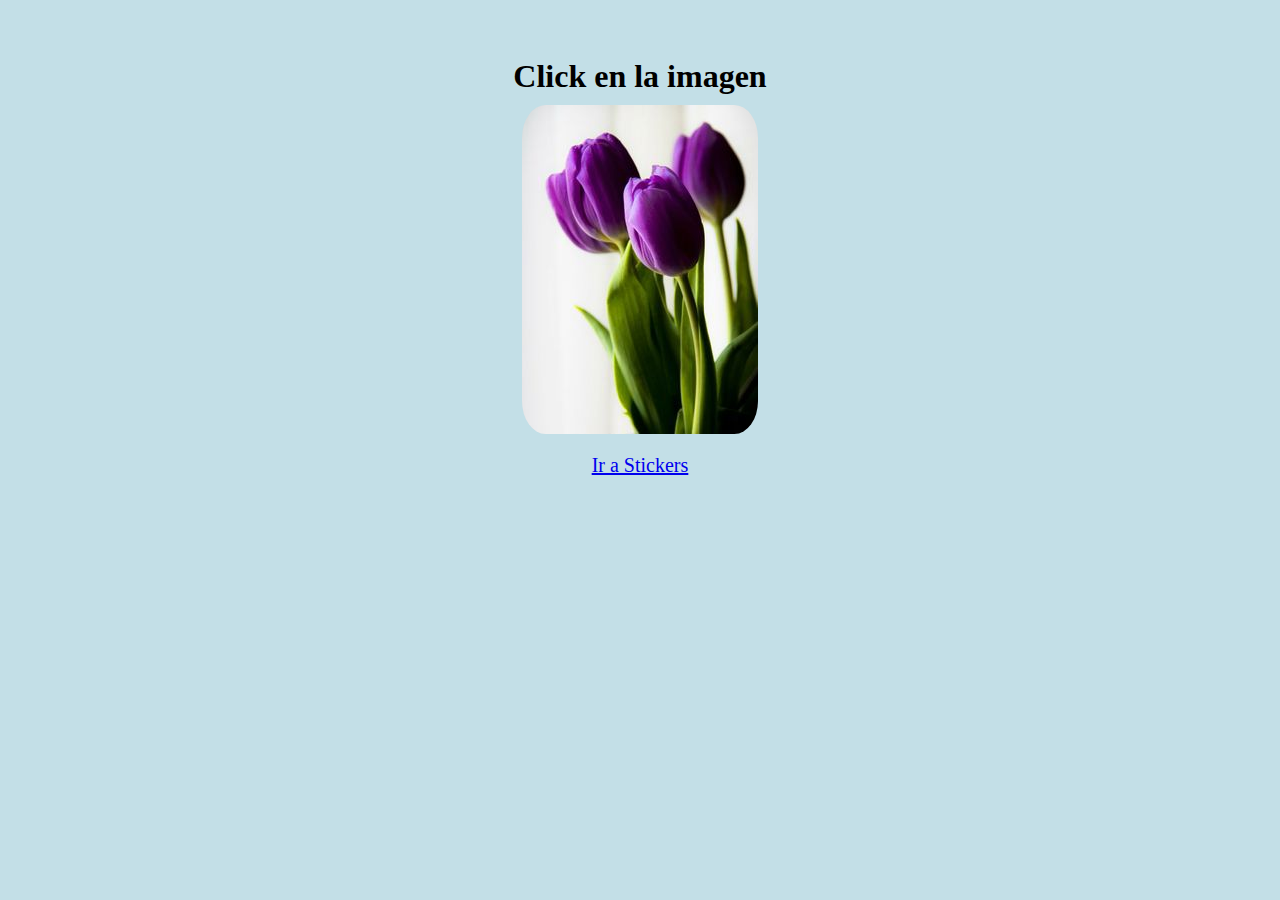
<file: index.html>
<!DOCTYPE html>
<html lang="en">

<head>
    <meta charset="UTF-8">
    <meta http-equiv="X-UA-Compatible" content="IE=edge">
    <meta name="viewport" content="width=device-width, initial-scale=1.0">
    <link rel="stylesheet" href="assets/css/style.css">
    <title>D2-JS Imagen- Borde</title>
</head>

<body>
    <div class="imagen">
        <h2>Click en la imagen</h2>
        <img src="assets/img/tulipan morado.jpg" alt="Tulipanes Morado" onclick="
        
        imagen=document.querySelector('img');
        if(imagen.style.border == 'none') {
            imagen.style.border= '2px solid red'; 
            } 
        else {
            imagen.style.border= 'none';
        }
       ">

        <a href="http://127.0.0.1:5500/index1.html" target="_blank">Ir a Stickers</a>
    </div>

    <script>

    </script>

</body>

</html>
</file>
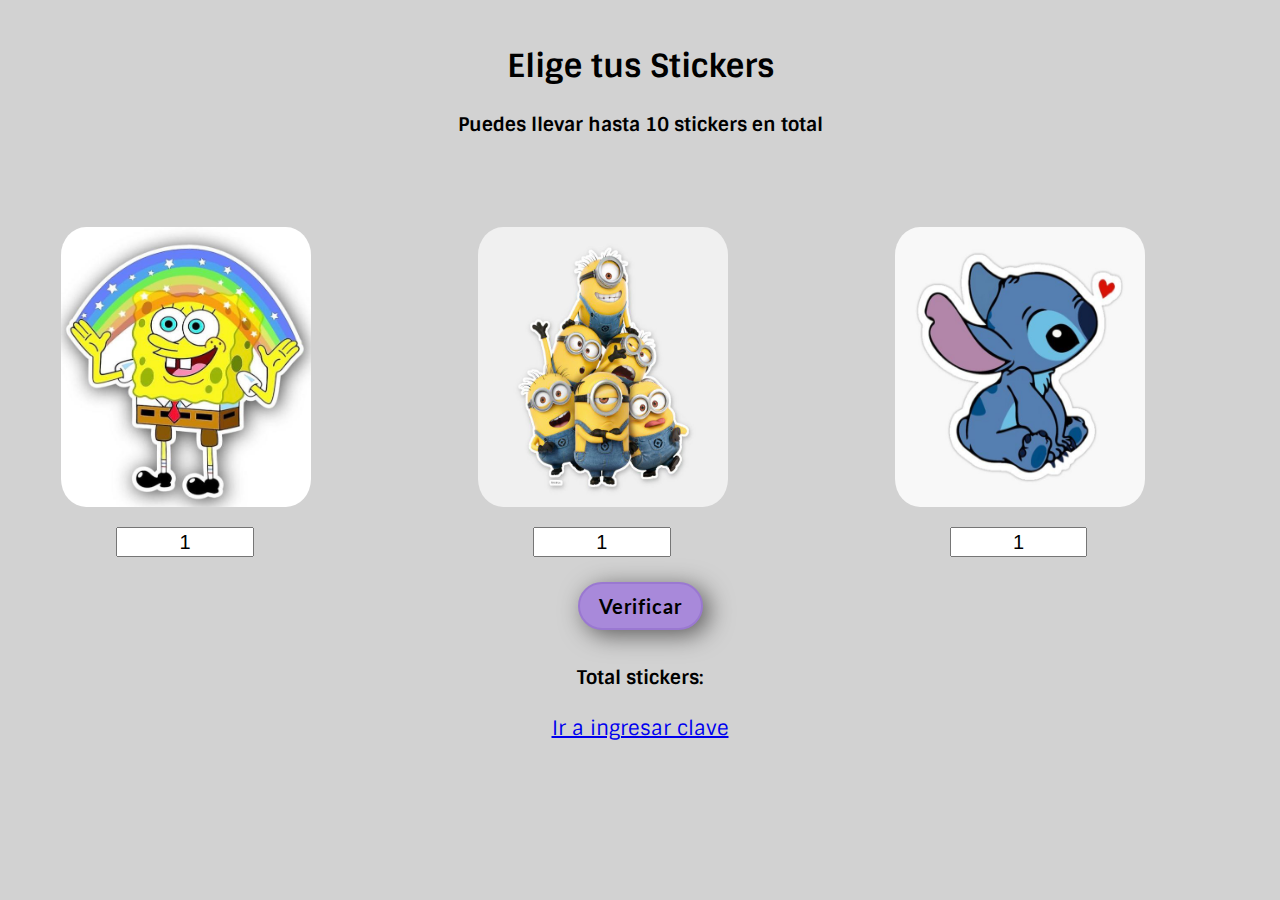
<file: index1.html>
<!DOCTYPE html>
<html lang="en">

<head>
    <meta charset="UTF-8">
    <meta http-equiv="X-UA-Compatible" content="IE=edge">
    <meta name="viewport" content="width=device-width, initial-scale=1.0">
    <link rel="stylesheet" href="assets/css/style1.css">
    <link rel="preconnect" href="https://fonts.googleapis.com">
    <link rel="preconnect" href="https://fonts.gstatic.com" crossorigin>
    <link
        href="https://fonts.googleapis.com/css2?family=Lato:ital,wght@0,300;0,400;0,700;1,300;1,400&family=Open+Sans:ital,wght@0,400;0,500;1,400&family=Raleway:wght@300;400;500&family=Roboto:ital,wght@0,100;0,300;0,400;1,300;1,400&family=Sintony:wght@400;700&display=swap"
        rel="stylesheet">
    <title>D2-JS Stickers</title>
</head>

<body>
    <header>
        <h1>Elige tus Stickers</h1>
        <h3>Puedes llevar hasta 10 stickers en total</h3>
    </header>

    <div class="container">
        <div class="section">
            <div class="card">
                <img src="assets/img/Bob_Esponja.jpg" alt="Bob_Esponja">
                <input id="cantidad1" type="text" min="1" maxlength="10" value="1">
            </div>

            <div class="card">
                <img src="assets/img/minions.jpg" alt="minions">
                <input id="cantidad2" type="text" min="1" maxlength="10" value="1">
            </div>

            <div class="card">
                <img src="assets/img/Stich.jpg" alt="Stich">
                <input id="cantidad3" type="text" min="1" maxlength="10" value="1">
            </div>

        </div>

        <div class="section1">
            <button id="boton" onclick="

              boton=document.querySelector('#total');
              var1= Number(document.querySelector('#cantidad1').value);
              var2= Number(document.querySelector('#cantidad2').value);
              var3= Number(document.querySelector('#cantidad3').value);
              total=var1+var2+var3;

              if (total <=10) {
                totalStickersSpan=document.querySelector('#totalStickers')
                totalStickersSpan.innerHTML=total;

              }

              else {

                total=document.querySelector('#total')
                total.innerHTML='Llevas más de 10 stickers.'
                alert('Llevas más de los stickers permitidos')
              }
                ">
                <strong>Verificar</strong>
            </button>
        </div>

        <div id="total">
            <h3>Total stickers:<span id="totalStickers"></span></h3>

        </div>

        <a href="http://127.0.0.1:5500/index2.html">Ir a ingresar clave</a>
    </div>

    <script>

    </script>

</body>

</html>
</file>
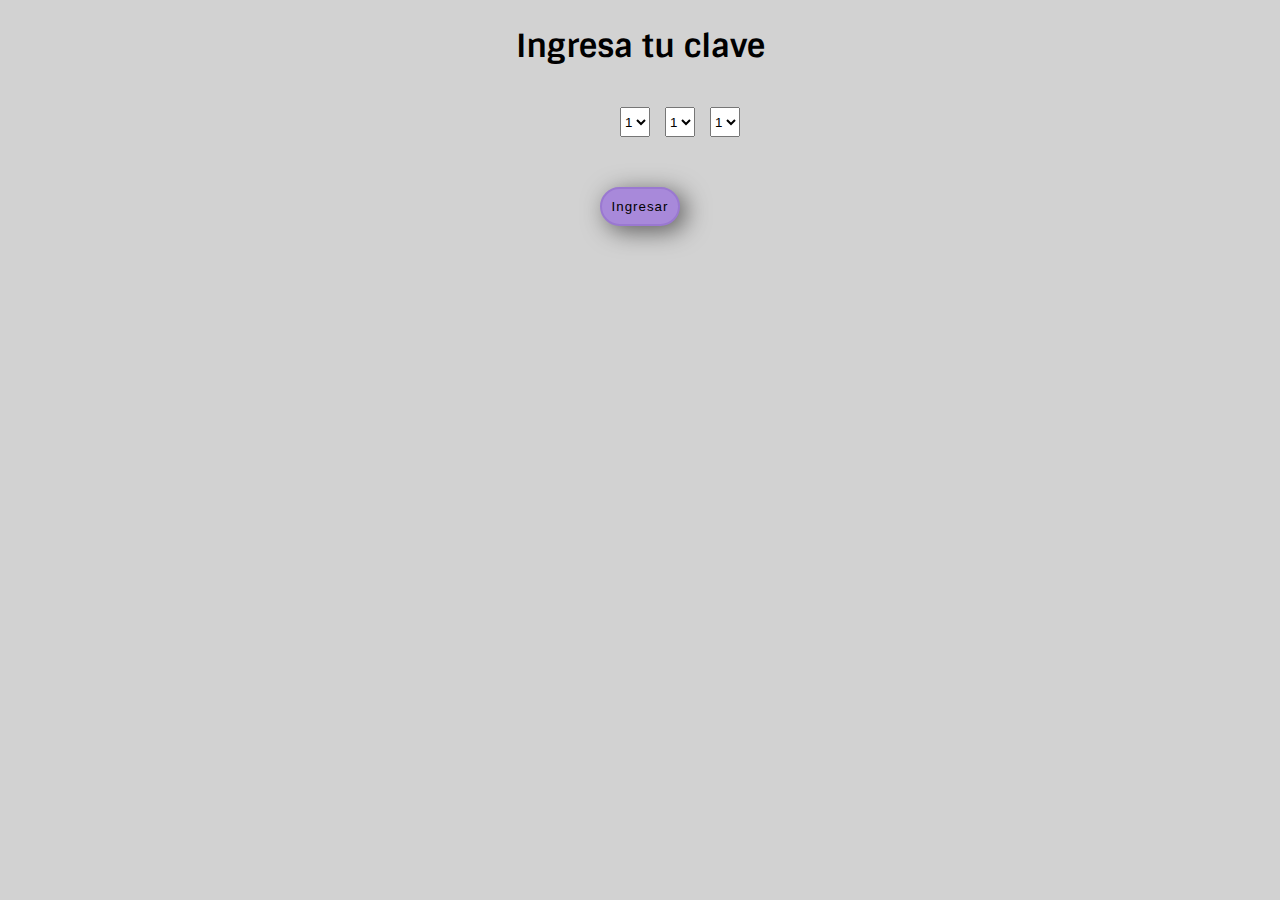
<file: index2.html>
<!DOCTYPE html>
<html lang="en">

<head>
    <meta charset="UTF-8">
    <meta http-equiv="X-UA-Compatible" content="IE=edge">
    <meta name="viewport" content="width=device-width, initial-scale=1.0">
    <link rel="stylesheet" href="assets/css/style2.css">
    <link rel="preconnect" href="https://fonts.googleapis.com">
    <link rel="preconnect" href="https://fonts.gstatic.com" crossorigin>
    <link
        href="https://fonts.googleapis.com/css2?family=Lato:ital,wght@0,300;0,400;0,700;1,300;1,400&family=Open+Sans:ital,wght@0,400;0,500;1,400&family=Raleway:wght@300;400;500&family=Roboto:ital,wght@0,100;0,300;0,400;1,300;1,400&family=Sintony:wght@400;700&display=swap"
        rel="stylesheet">
    <title>D2-JS parte 3</title>
</head>

<body>
    <h1>Ingresa tu clave</h1>

    <div class="container">

        <div class="selection">

            <select name="uno" id="var1">
                <option value="1">1</option>
                <option value="2">2</option>
                <option value="3">3</option>
                <option value="4">4</option>
                <option value="5">5</option>
                <option value="6">6</option>
                <option value="7">7</option>
                <option value="8">8</option>
                <option value="9">9</option>
            </select>

            <select name="dos" id="var2">
                <option value="1">1</option>
                <option value="2">2</option>
                <option value="3">3</option>
                <option value="4">4</option>
                <option value="5">5</option>
                <option value="6">6</option>
                <option value="7">7</option>
                <option value="8">8</option>
                <option value="9">9</option>
            </select>

            <select name="tres" id="var3">
                <option value="1">1</option>
                <option value="2">2</option>
                <option value="3">3</option>
                <option value="4">4</option>
                <option value="5">5</option>
                <option value="6">6</option>
                <option value="7">7</option>
                <option value="8">8</option>
                <option value="9">9</option>
            </select>

        </div>

        <div>
            <button id="boton" onclick="

                boton=document.querySelector('#clave').value;
                uno=document.querySelector('#var1').value;
                dos=document.querySelector('#var2').value;
                tres=document.querySelector('#var3').value;
                clave=document.querySelector('#clave');

                if (uno== 9 && dos == 1 && tres == 1) {
                   clave.innerHTML= 'Password 1 correcto ';
                }
                else if (uno== 7 && dos == 1 && tres == 4) {
                    clave.innerHTML= 'Password 2 correcto ';
                }

                else {
                    clave.innerHTML= 'Password incorrecto ';
                    alert('Password incorrecto, le quedan 2 intentos');
                }
                ">
                Ingresar
            </button>
        </div>

        <div>
            <p id="clave"><span></span></p>
        </div>

    </div>

    <script>

    </script>

</body>

</html>
</file>
<file: assets/css/style.css>
* {
    margin: 0;
    padding: 0;
    box-sizing: border-box;
}

.imagen {
    display: grid;
    place-items: center;
    width: 100%;
    padding: 3rem;
    cursor: pointer;
    
}

img {
    border-radius: 10%;
   
}

body {
    background-color: rgb(195, 223, 231);
}

h2 {
    font-size: 2em;
    margin: 10px;
}

a {
    margin: 20px;
    font-size: 20px;
}
</file>
<file: assets/css/style1.css>
* {
    margin: 0;
    padding: 0;
    box-sizing: border-box;
}

body {
    background-color: rgb(210, 210, 210);
    font-family: 'Lato', sans-serif;
    font-family: 'Raleway', sans-serif;
    font-family: 'Roboto', sans-serif;
    font-family: 'Sintony', sans-serif;
}

header {
    text-align: center;
    margin: 20px;
    padding: 15px;
    
}

h1 {
    margin: 10px;
}

h2 {
    margin: 10px;
}

h3 {
    text-align: center;
    margin: 15px;
    padding: 10px;
}

.container {
    display: flex;
    flex-direction: column;
    padding: 15px;
}

.section {
    display: flex;
    flex-direction: row;

}

.card {
    display: flex;
    flex-direction: column;
    justify-content: center;
    margin: auto;
    padding: 5px;
}

img {
    width: 250px;
    height: 280px;
    margin: 10px;
    border-radius: 10%;
}

input {
    display: flex;
    flex-direction: column;
    align-items: center;
    justify-content: center;
    width: 40%;
    height: 30px;
    text-align: center;
    font-size: 20px;
    margin: 10px;
    margin-left: 65px;

}

button {
    display: flex;
    justify-content: center;
    margin: 10px;
    background-color: rgb(168, 137, 218);
    border-color: rgb(154, 120, 209);
    border-radius: 28px;
    box-shadow: 6px 5px 24px #5c5b5b;
    font-size: 20px;
    padding: 10px;
    text-decoration: none;
    font-family: 'Lato', sans-serif;
    letter-spacing: 1px;
    cursor: pointer;
    border-style: solid;
    width: 10%;

}

.section1 {
    display: flex;
    flex-direction: column;
    align-items: center;
}

.total {
    margin: 20px;
}

a {
    text-align: center;
    font-size: 20px;
}
</file>
<file: assets/css/style2.css>
* {
    margin: 0;
    padding: 0;
    box-sizing: border-box;
}

body {
    background-color: rgb(210, 210, 210);
    font-family: 'Lato', sans-serif;
    font-family: 'Raleway', sans-serif;
    font-family: 'Roboto', sans-serif;
    font-family: 'Sintony', sans-serif;
}

h1 {
    text-align: center;
    margin: 15px;
    padding: 10px;
}

.container {
    display: flex;
    flex-direction: column;
    align-items: center;
    justify-content: center;
    margin: 30px;

}

.selection {
    display: flex;
    flex-direction: row;
    text-align: center;
    gap: 15px;
    width: 40px;
    height: 30px;


}

button {
    display: flex;
    flex-direction: column;
    justify-content: center;
    margin: 50px;
    background-color: rgb(168, 137, 218);
    border-color: rgb(154, 120, 209);
    border-radius: 28px;
    box-shadow: 6px 5px 24px #5c5b5b;
    padding: 10px;
    letter-spacing: 1px;
    cursor: pointer;
    border-style: solid;

}

p {
    font-size: 14px;
}
</file>
